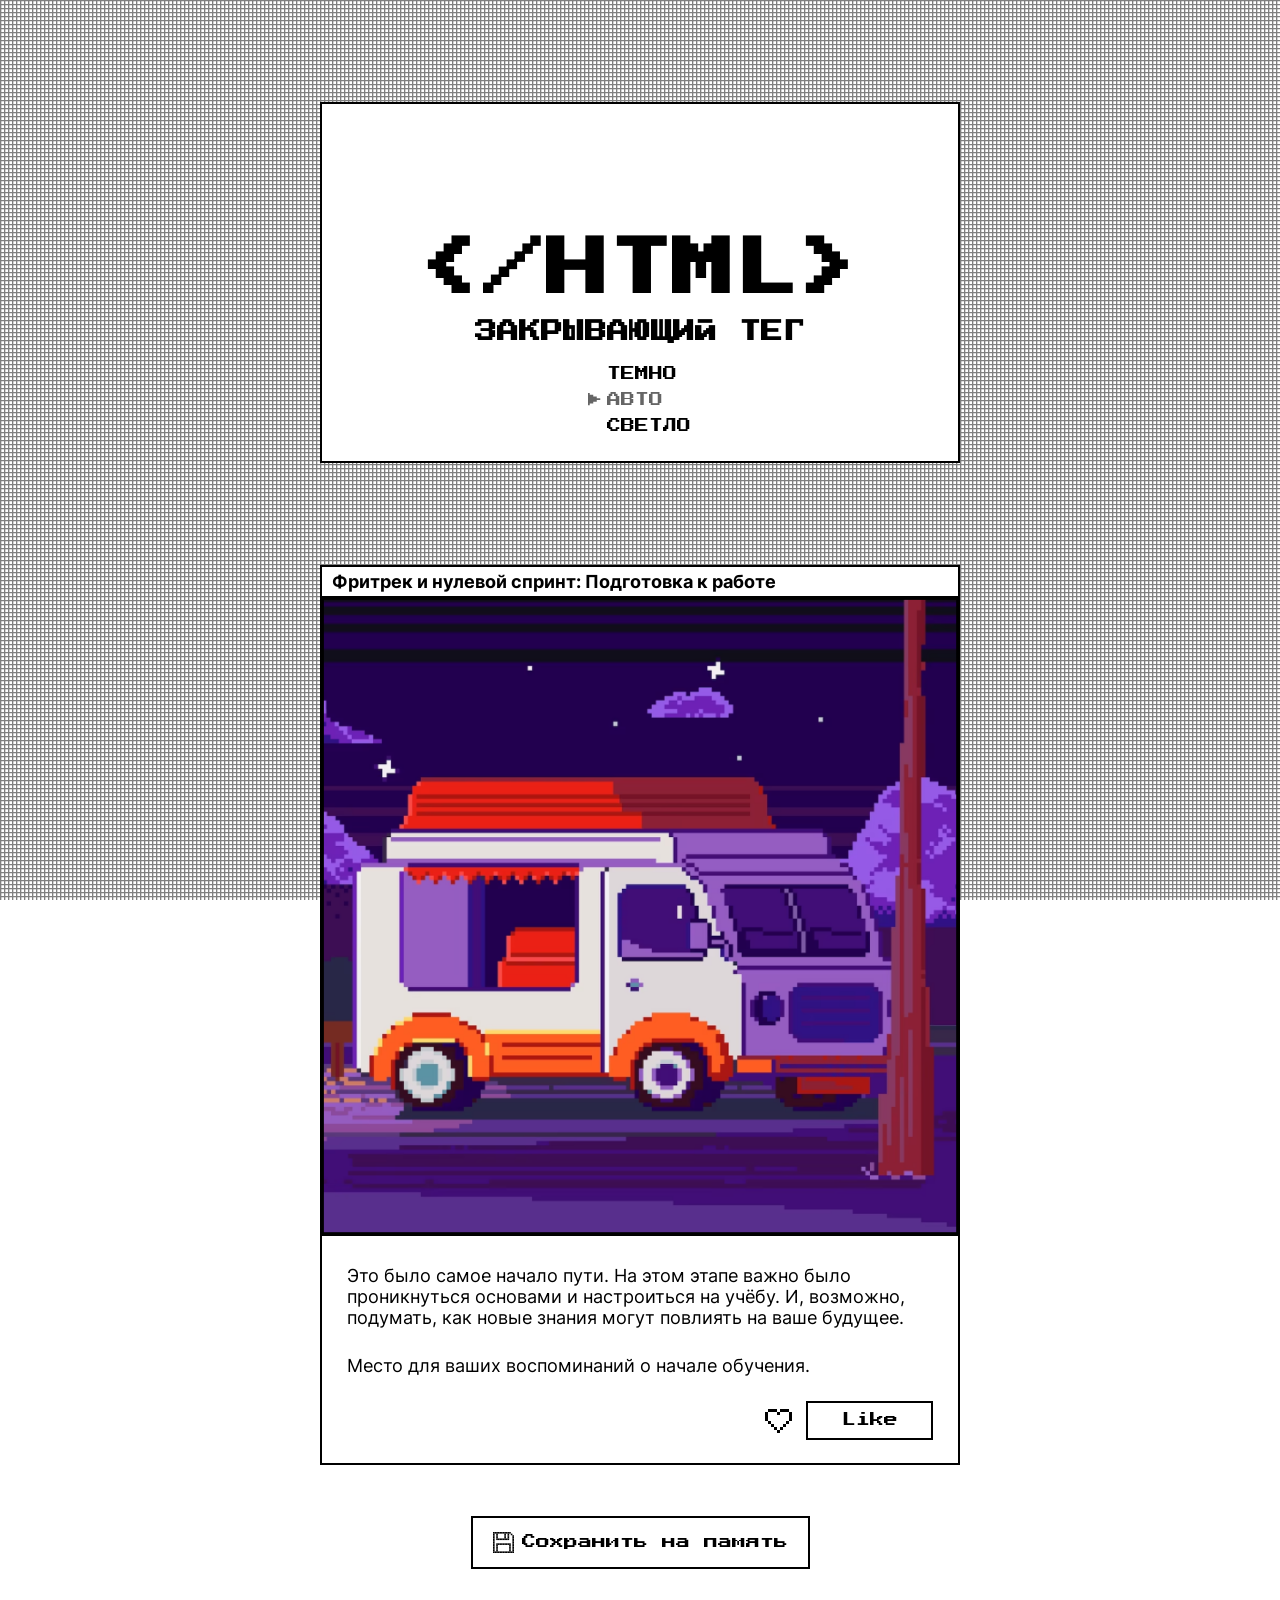
<file: index.html>
<!DOCTYPE html>
<html lang="ru">
  <head>
    <meta charset="UTF-8" />
    <meta name="viewport" content="width=device-width, initial-scale=1.0" />
    <title>Закрывающий тег</title>
    <meta name="color-scheme" content="dark light" />
    <link rel="icon" href="./images/favicon.ico" sizes="any" />
    <link rel="icon" href="./svg/favicon.svg" type="image/svg+xml" />
    <link rel="apple-touch-icon" href="./images/favicon.png" />
    <link rel="stylesheet" href="./fonts/fonts.css" />
    <link rel="stylesheet" href="./styles/variables.css" />
    <link rel="stylesheet" href="./styles/globals.css" />
    <link rel="stylesheet" href="./styles/style.css" />
    <link rel="stylesheet" href="./styles/animations.css" />
    <link rel="stylesheet" href="./styles/themes.css" />
  </head>
  <body class="page">
    <header class="header">
      <h1 class="header__title">&lt;/html&gt;</h1>
      <h2 class="header__subtitle">закрывающий тег</h2>
      <nav class="theme-menu header__theme-menu">
        <ul class="theme-menu__list">
          <li class="theme-menu__item">
            <button type="button" data-theme="dark" class="theme-menu__button">
              Темно
            </button>
          </li>
          <li class="theme-menu__item">
            <button
              type="button"
              data-theme="auto"
              disabled
              class="theme-menu__button"
            >
              Авто
            </button>
          </li>
          <li class="theme-menu__item">
            <button type="button" data-theme="light" class="theme-menu__button">
              Светло
            </button>
          </li>
        </ul>
      </nav>
    </header>
    <main class="content">
      <section class="content__section">
        <article class="card">
          <h2 class="card__title">
            Фритрек и нулевой спринт: Подготовка к работе
          </h2>
          <img src="./images/car.png" alt="Автомобиль" class="card__image" />
          <div class="card__content">
            <p class="card__description">
              Это было самое начало пути. На этом этапе важно было проникнуться
              основами и настроиться на учёбу. И, возможно, подумать, как новые
              знания могут повлиять на ваше будущее.
            </p>
            <p class="card__description">
              Место для ваших воспоминаний о начале обучения.
            </p>
          </div>
          <div class="card__like">
            <button class="card__icon-button">
              <svg
                class="like-icon"
                xmlns="http://www.w3.org/2000/svg"
                width="39"
                height="36"
                viewBox="0 0 39 36"
                fill="none"
              >
                <g class="heart">
                  <path
                    class="contour"
                    d="M12 6H9V9H12V6ZM15 6H12V9H15V6ZM9 9H6V12H9V9ZM9 12H6V15H9V12ZM9 15H6V18H9V15ZM18 6H15V9H18V6ZM12 18H9V21H12V18ZM15 21H12V24H15V21ZM18 24H15V27H18V24ZM27 6H30V9H27V6ZM24 6H27V9H24V6ZM30 9H33V12H30V9ZM30 12H33V15H30V12ZM30 15H33V18H30V15ZM21 6H24V9H21V6ZM27 18H30V21H27V18ZM24 21H27V24H24V21ZM21 24H24V27H21V24ZM21 27H18V30H21V27ZM21 9H18V12H21V9Z"
                    fill="var(--accent-color)"
                  />
                  <path
                    class="main-body"
                    d="M12 9H9V12H12V9ZM15 12H12V15H15V12ZM18 9H15V12H18V9ZM12 15H9V18H12V15ZM15 15H12V18H15V15ZM15 18H12V21H15V18ZM18 12H15V15H18V12ZM18 21H15V24H18V21ZM18 18H15V21H18V18ZM27 9H30V12H27V9ZM24 9H27V12H24V9ZM27 12H30V15H27V12ZM24 12H27V15H24V12ZM21 9H24V12H21V9ZM27 15H30V18H27V15ZM24 15H27V18H24V15ZM24 18H27V21H24V18ZM21 12H24V15H21V12ZM21 21H24V24H21V21ZM21 18H24V21H21V18ZM21 21H18V24H21V21ZM21 24H18V27H21V24Z"
                    fill="none"
                  />
                  <path
                    class="core"
                    d="M18 15H15V18H18V15ZM21 15H24V18H21V15ZM21 15H18V18H21V15ZM21 12H18V15H21V12ZM21 18H18V21H21V18Z"
                    fill="none"
                  />
                </g>
                <path
                  class="sparks"
                  d="M36 13H39V16H36V13ZM27 27H30V30H27V27ZM18 33H21V36H18V33ZM9 27H12V30H9V27ZM24 0H27V3H24V0ZM33 3H36V6H33V3ZM3 3H6V6H3V3ZM12 0H15V3H12V0ZM0 13H3V16H0V13Z"
                  fill="var(--heart-accent)"
                />
              </svg>
            </button>
            <button class="card__like-button button-animation button">
              <span class="button__text">Like</span>
            </button>
          </div>
        </article>
      </section>
    </main>
    <footer class="footer">
      <button class="footer__button button-animation">
        <svg
          class="footer__svg"
          xmlns="http://www.w3.org/2000/svg"
          width="21"
          height="21"
          viewBox="0 0 21 21"
        >
          <use href="./svg/floppy.svg#floppy"></use>
        </svg>
        <span class="button__text">Сохранить на память</span>
      </button>
    </footer>
    <script src="./scripts/set-theme.js"></script>
    <script src="./scripts/like.js"></script>
  </body>
</html>
</file>
<file: fonts/fonts.css>
/* В этом файле вы импортируете все шрифты для сайта. Один из них вариативный и требует особенной настройки */
@font-face {
  font-family: 'Inter';
  src:
          url(./Inter-Variable.woff2) format('woff2 supports variations'),
          url(./Inter-Variable.woff2) format('woff2-variations');
  font-weight: 400 785;
  font-display: swap;
}

@font-face {
  font-family: 'PressStart2P';
  src: url(./PressStart2P-Regular.woff) format('woff');
  font-display: swap;
}
</file>
<file: styles/variables.css>
/* В этом файле будут храниться все значения переменных в исходном состоянии, а так же их изменения в зависимости от ширины устройства */

:root {
  --main-font-family: "Inter", sans-serif;
  --accent-font-family: "PressStart2P", fantasy;
  --bold-font-weight: 700;
  --normal-font-weight: 400;
  --bg-color: #FFFFFF;
  --accent-color: #000000;
  --bg-image: url(../svg/pattern-light.svg);
  --heart-accent: #FF0000;
}
</file>
<file: styles/globals.css>
/* В этом файле уже написаны некоторые базовые стили, которые сбрасывают или преобразуют дефольное браузерное поведение.
Здесь же лежит утилитарный класс visually-hidden на случай, если нужно скрыть какой-то элемент, но оставить доступным для скринридера.
Вы можете изменять этот файл или дополнять. Но скорее всего, вам это не потребуется. */

*,
*::after,
*::before {
  box-sizing: border-box;
}

body {
  margin: 0;
}

h1,
h2,
h3,
h4,
h5,
h6,
p,
ul,
ol,
li {
  margin: 0;
  padding: 0;
}

a {
  color: inherit;
}

button,
input {
  color: currentColor;
  font-family: inherit;
  font-size: inherit;
  padding: 0;
  background-color: transparent;
  border: none;
  cursor: pointer;
}

ul,
ol {
  list-style: none;
}

.visually-hidden {
  position: absolute;
  inline-size: 1px;
  block-size: 1px;
  overflow: hidden;
  clip: rect(0 0 0 0);
  clip-path: inset(50%);
  white-space: nowrap;
}
</file>
<file: styles/style.css>
/* Здесь вы напишете основную часть стилей страницы.

Будьте внимательны! Для корректной работы скриптов на этом сайте нужно, чтобы в HTML некоторые классы были названы особым образом:
✦ theme-dark — класс тёмной темы
✦ theme-light — класс светлой темы
✦ like-icon — для svg-иконки анимированного сердца
✦ card__like-button — для кнопки Like рядом с иконкой
✦ card__icon-button — для кнопки, оборачивающей иконку
✦ card__icon-button — для кнопки, оборачивающей иконку
✦ is-liked — для обозначения состояния лайкнутой иконки в виде сердца
✦ button__text — для обозначения текстового элемента внутри кнопки

Кроме этого, не меняйте HTML переключателя тем. Его разметка также гарантирует работу своего скрипта.

*/

.page {
  min-inline-size: 320px;
  min-block-size: 100dvb;

font-family: var(--main-font-family, "Inter", sans-serif);
font-variation-settings: "wght" var(--normal-font-weight, 465);
background-color: var(--bg-color, #FFFFFF);
color: var(--accent-color, #000000);
background-image: var(--bg-image);
background-attachment: fixed;
background-repeat: repeat;
background-size: 4px;
display: flex;
flex-direction: column;
align-items: center;
padding-block-start: 102px;
}

.header {
text-transform: uppercase;
background-color: var(--bg-color, #FFFFFF);
border: 2px solid var(--accent-color, #000000);
font-family: var(--accent-font-family, "PressStart2P", fantasy);
font-weight: var(--normal-font-weight, 400);
padding-block-start: clamp(7.5rem, 7.1479rem + 1.5023vw, 8.5rem);
padding-block-end: 28px;
width: clamp(371px, 50%, 696px);
margin-block-end: 102px;
}

.header__title {
font-size: clamp(3.0625rem, 2.7104rem + 1.5023vw, 4.0625rem);
margin-block-end: 20px;
text-align: center;
}

.header__subtitle {
font-size: clamp(0.875rem, 0.6769rem + 0.8451vw, 1.4375rem);
margin-block-end: 22px;
text-align: center;
}

.header__theme-menu {
padding-left: 18px;
}

.theme-menu__list {
width: fit-content;
margin: 0 auto;
display: flex;
flex-direction: column;
gap: 10px;
}

.theme-menu__button:disabled::before {
position: absolute;
content: "▶";
width: 16px;
height: 13px;
left: -20px;
top: 0;
}

.theme-menu__button {
position: relative;
font-size: 14px;
line-height: normal;
text-transform: uppercase;
}

.theme-menu__button:hover {
opacity: 0.6;
transition: opacity 0.3s ease;
}

.theme-menu__button:focus {
outline: none;
}

.theme-menu__button:focus-visible {
outline: none;
opacity: 0.6;
transition: opacity 0.3s ease;
}

.theme-menu__button::after {
content: "";
position: absolute;
left: 0;
bottom: -5px;
width: 100%;
height: 2px;
background-color: var(--accent-color, #000000);
opacity: 0.6;
transition: transform 0.3s ease;
transform-origin: left center;
transform: scaleX(0);
}

.theme-menu__button:focus-visible::after {
transform: scaleX(1);
}

.theme-menu__button:disabled {
opacity: 0.6;
transition: opacity 0.3s ease;
pointer-events: none;
}

.content {
width: clamp(371px, 50%, 696px);
}

.content__section {
margin-inline-start: auto;
margin-inline-end: auto;
font-size: 18px;
background-color: var(--bg-color, #FFFFFF);
border: 2px solid var(--accent-color, #000000);
margin-block-end: 51px;
}

.card__title {
font-variation-settings: "wght" var(--bold-font-weight, 700);
font-size: 18px;
padding: 4px 10px;
}

.card__image {
width: 100%;
border-block: 2px solid var(--accent-color, #000000);
}

.card__content {
font-weight: var(--normal-font-weight, 400);
padding: 25px;
}

.card__description {
font-size: 18px;
line-height: 21px;
}

.card__description:not(:last-child) {
margin-block-end: 27px;
}

.card__like {
display: flex;
justify-content: end;
align-items: center;
padding-inline-end: 25px;
margin-block-end: 23px;
}

.card__icon-button {
height: 38px;
margin-inline-end: 6px;
border: 2px solid transparent;
}

.card__icon-button:focus {
outline: none;
}

.card__icon-button:focus-visible {
border: 2px solid var(--accent-color, #000000);
transition: outline 0.3s ease;
}

.card__like-button {
text-align: center;
width: 127px;
padding: 7px 0;
border: 2px solid var(--accent-color, #000000);
}

.button-animation {
position: relative;
}

.button-animation:hover {
color: var(--bg-color, #FFFFFF);
transition: color 1s ease;
}

.button-animation::after {
content: "";
position: absolute;
left: 0;
bottom: 0;
width: 100%;
height: 100%;
background-color: var(--accent-color, #000000);
transition: transform 0.5s ease-in-out;
transform-origin: left center;
transform: scaleX(0);
}

.button-animation:hover::after {
transform: scaleX(1);
}

.card__like-button:focus {
outline: none;
}

.card__like-button:focus-visible {
box-shadow: 2px 2px 0 var(--accent-color, #000000);
transition: box-shadow 0.3s ease;
}

.button__text {
position: relative;
z-index: 1;
font-family: var(--accent-font-family, "PressStart2P", fantasy);
font-size: 14px;
font-weight: var(--normal-font-weight, 400);
}

.sparks {
opacity: 0;
}

.footer {
margin-block-end: 102px;
}

.footer__button {
display: flex;
justify-content: center;
align-items: center;
background-color: var(--bg-color, #FFFFFF);
padding: 14px 20px;
border: 2px solid var(--accent-color, #000000);
color: var(--accent-color, #000000);
}

.footer__button:focus {
outline: none;
}

.footer__button:focus-visible {
box-shadow: 2px 2px 0 var(--accent-color, #000000);
transition: box-shadow 0.3s ease;
}

.footer__svg {
fill: currentColor;
margin-inline-end: 8px;
position: relative;
width: 21px;
height: 21px;
z-index: 1;
}

@media (width <= 375px) {
.header {
  width: 100%;
}

.content {
  width: 100%;
}

.card__content {
  padding: 21px 25px 25px 25px;
}

.footer__button {
  display: flex;
  flex-direction: column;
  align-items: center;
  gap: 8px;
}

.footer__svg {
  margin-inline-end: 0;
  width: 28px;
  height: 28px;
}
}
</file>
<file: styles/animations.css>
/* Опишите в этом файле все keyframes для проекта и стили анимаций иконки Like.

Будьте внимательны! Для корректной работы скриптов на этом сайте нужно, чтобы в HTML некоторые классы были названы особым образом:
✦ theme-dark — класс тёмной темы
✦ theme-light — класс светлой темы
✦ like-icon — для svg-иконки анимированного сердца
✦ card__like-button — для кнопки Like рядом с иконкой
✦ card__icon-button — для кнопки, оборачивающей иконку
✦ card__icon-button — для кнопки, оборачивающей иконку
✦ is-liked — для обозначения состояния лайкнутой иконки в виде сердца
✦ button__text — для обозначения текстового элемента внутри кнопки

Кроме этого, не меняйте HTML переключателя тем. Его разметка также гарантирует работу своего скрипта.
*/

@keyframes arrow {
  0% {
    left: -20px;
  }
  50% {
    left: -16px;
  }
  100% {
    left: -20px;
  }
}

.theme-menu__button:disabled::before {
  animation: arrow 1s ease-in-out infinite;
}


.card__icon-button:hover .core {
  fill: var(--accent-color, #000000);
  transition: fill 0.3s linear;
}

.card__icon-button:hover .main-body {
  fill: var(--accent-color, #000000);
  transition: fill 0.3s 0.05s linear;
}

.card__icon-button .main-body {
  fill: var(--bg-color, #FFFFFF);
  transition: fill 0.3s linear;
}

.card__icon-button .core {
  fill: var(--bg-color, #FFFFFF);
  transition: fill 0.3s 0.03s linear;
}


.card__icon-button:active .core {
  fill: var(--heart-accent, #FF0000);
  transition: fill 0.3s linear;
}

.card__icon-button:active .main-body {
  fill: var(--heart-accent, #FF0000);
  transition: fill 0.3s 0.05s linear;
}


.like-icon.is-liked .core {
  fill: var(--heart-accent, #FF0000);
  transition: fill 0.3s linear;
}

.like-icon.is-liked .main-body {
  fill: var(--heart-accent, #FF0000);
  transition: fill 0.3s 0.05s linear;
}

.like-icon.is-liked .contour {
  fill: var(--heart-accent, #FF0000);
  transition: fill 0.3s 0.06s linear;
}

@keyframes heart {
  from {
    scale: 1;
  }

  to {
    scale: 1.5;
  }
}

.like-icon.is-liked .heart {
  transform-origin: center;
  animation: heart 0.3s 0.1s ease-in;
}

@keyframes sparks {
  from {
    opacity: 0;
  }

  to {
    opacity: 1;
  }
}

.like-icon.is-liked .sparks {
  animation: sparks 0.3s 0.3s ease-in;
}

.like-icon .contour {
  fill: var(--accent-color, #000000);
  transition: fill 0.1s linear;
}
</file>
<file: styles/themes.css>
/* В этом файле вы опишете значения переменных в разных цветовых схемах.
Придерживайтесь такого именования классов:
✦ theme-dark — класс тёмной темы
✦ theme-light — класс светлой темы
✦ не забудьте описать стили для изменения темы через медизапрос пользовательских предпочтений
*/

.theme-light {
  --bg-color: #ffffff;
  --accent-color: #000000;
  --bg-image: url(../svg/pattern-light.svg);
  --bold-font-weight: 700;
  --normal-font-weight: 400;
}

.theme-dark {
  --bg-color: #000000;
  --accent-color: #00cc14;
  --bg-image: url(../svg/pattern-dark.svg);
  --bold-font-weight: 785;
  --normal-font-weight: 465;
}

@media (prefers-color-scheme: dark) {
  :root {
    --bg-color: #000000;
    --accent-color: #00cc14;
    --bg-image: url(../svg/pattern-dark.svg);
    --bold-font-weight: 785;
    --normal-font-weight: 465;
  }
}
</file>
